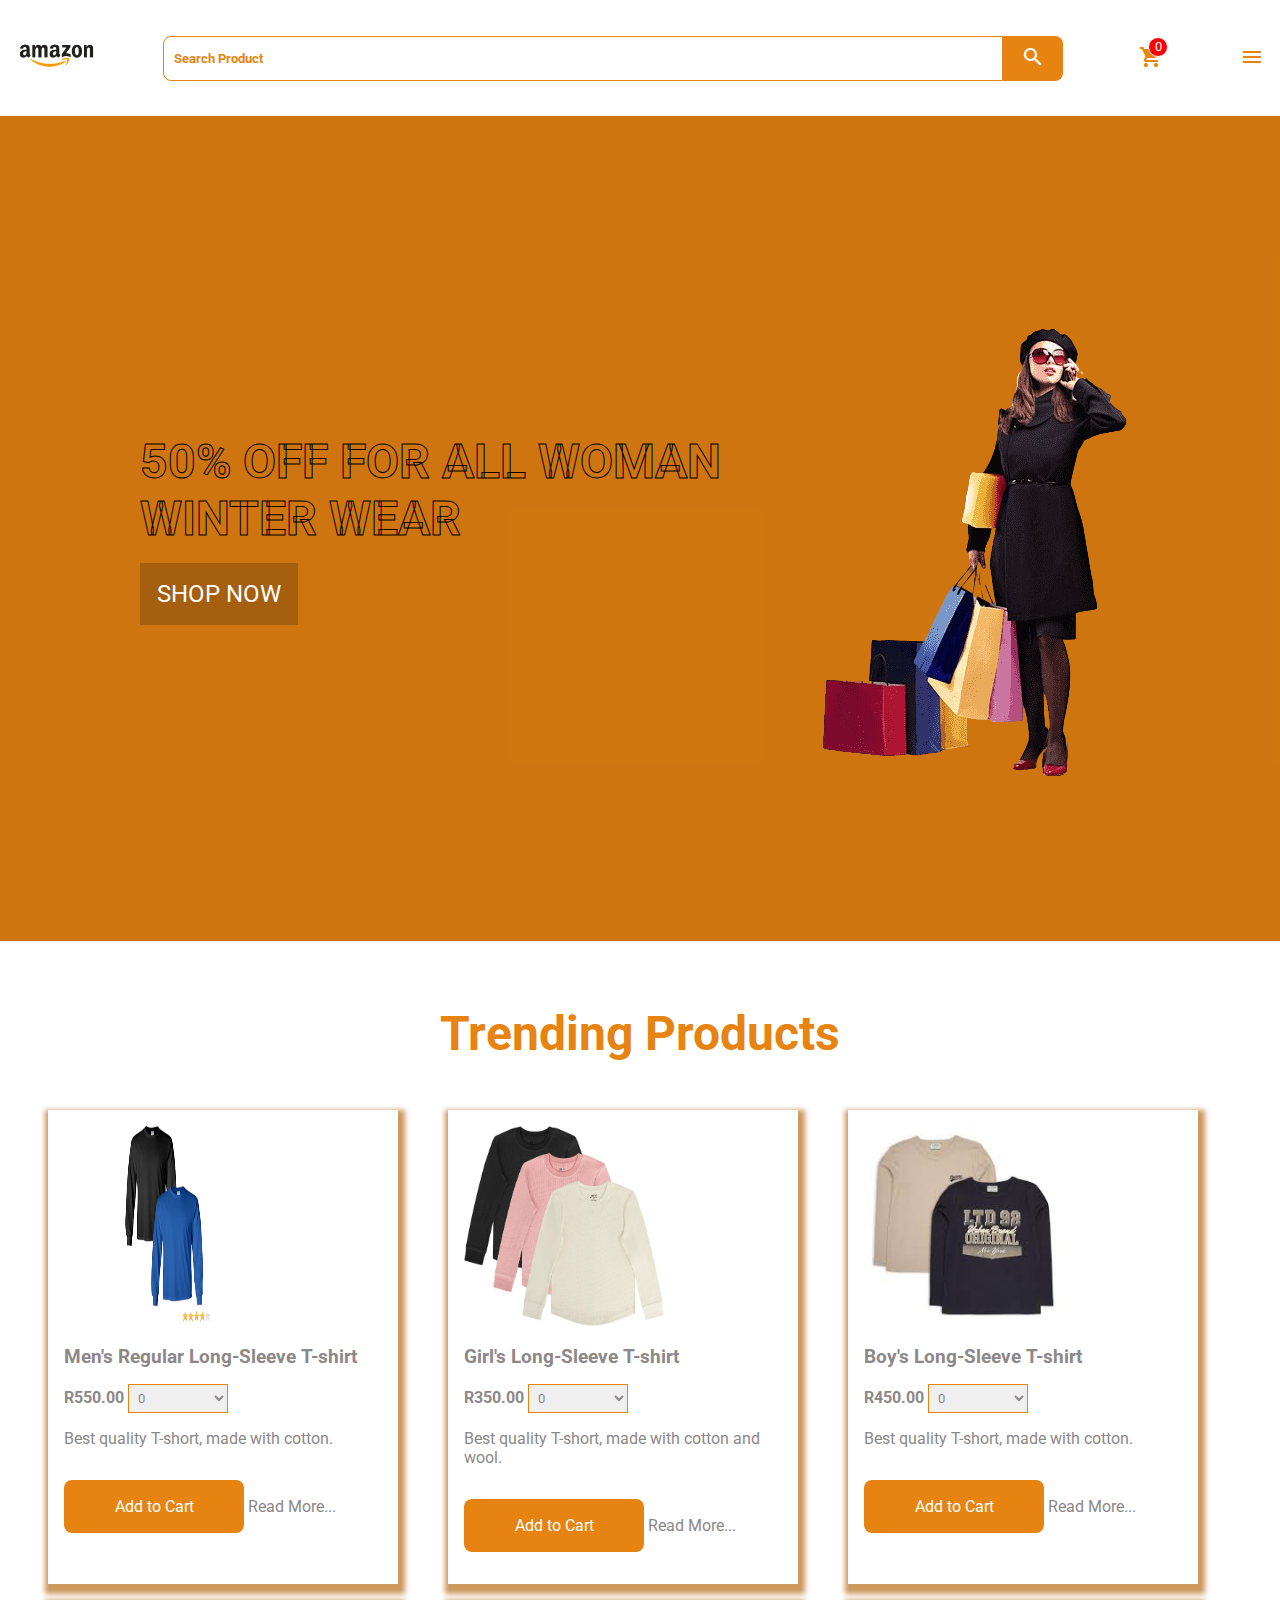
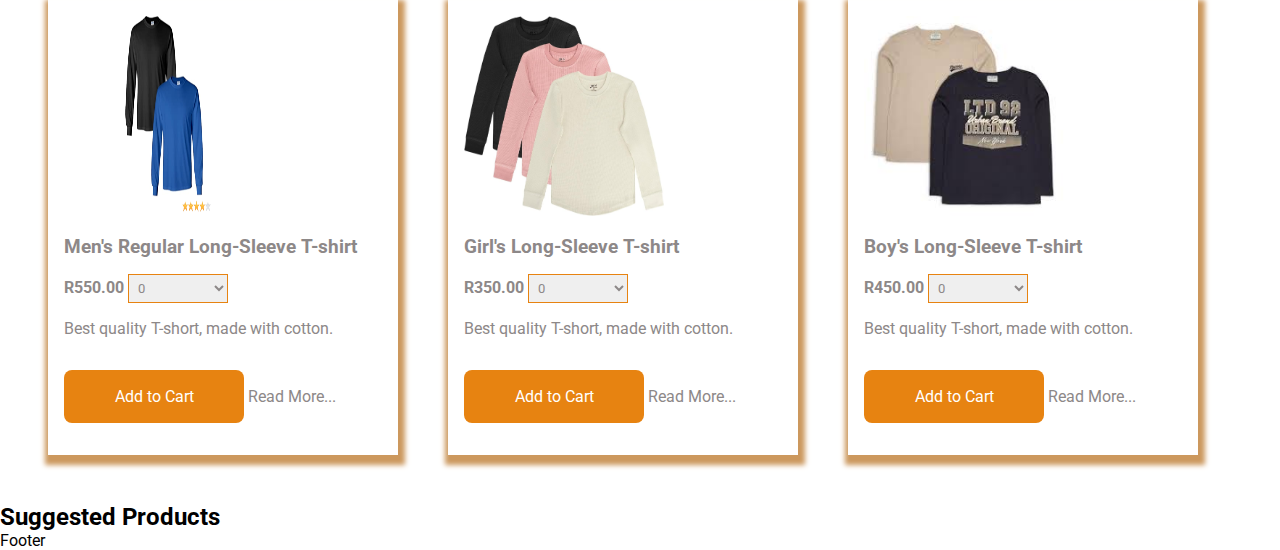
<file: index.html>
<!DOCTYPE html>
<html lang="en">
<head>
    <meta charset="UTF-8">
    <meta name="viewport" content="width=device-width, initial-scale=1.0">
    <link rel="stylesheet" type="text/css" href="./ui/css/style.css">
    <link href="https://fonts.googleapis.com/icon?family=Material+Icons" rel="stylesheet">
    <!--Import materialize.css-->
    <!--link type="text/css" rel="stylesheet" href="css/materialize.min.css"  media="screen,projection"/-->
    <!--Let browser know website is optimized for mobile-->
    <link rel="icon" type="img/png" href="./assets/logo.png">
    <title>Gaming Online Store | Home</title>
</head>
<body id="body">
<div id="container">
<header>
    <a href="index.html">
        <div id="logo">
            <img src="./assets/logo.png">
        </div>
    </a>
    
    <form>
        <input type="text" placeholder="Search Product" class="input">
        <button id="search"><i class="material-icons">search</i></button>
    </form>
    <div id="icons">
        <!--button id="sign-in"><i class="material-icons">person</i></button-->
        <a href="checkout.html">
            <button id="cart">
                <i class="material-icons">shopping_cart</i>
                <p id="cart-items-length">0</p>
            </button>
        </a>
    </div>
    <button id="menu"><i class="material-icons">menu</i></button>
    <nav id="navigation">
        <i id="close" class="material-icons">close</i>
        <ul>
        <li><a href="index.html">Home</a></li>
        <li><a href="index.html">Trending</a></li>
        <li><a href="index.html">Woman</a></li>
        <li><a href="index.html">Men</a></li>
        <li><a href="index.html">Girls</a></li>
        <li><a href="index.html">Boys</a></li>
        <button id="sign-in">Sign In</button>
        </ul>
    </nav>
</header>
<div id="banner-wrapper">
    <div id="banner-container">
        <div id="banner-content">
            <h1>50% off for all woman winter wear</h1>
            <button id="shop-now">SHOP NOW</button>
        </div>
        <div id="banner-image">
            <img src="./assets/banner-1.png" alt="Banner Image 1">
        </div>
    </div>
</div>
<div id="trending-products">
    <h1>Trending Products</h1>
<div id="products-grid" class="products-list">
        <!--div id="product">
            <img src="./assets/Products/Men's-Regular-Long-Sleeve-T-shirt.png">
                <h3>Men's Regular Long-Sleeve T-shirt</h3>
                <strong>R 450.00</strong>
                <select id="quantity">
                    <option value="0">0</option>
                    <option value="1">1</option>
                    <option value="2">2</option>
                    <option value="3">3</option>
                    <option value="4">4</option>
                    <option value="5">5</option>
                    <option value="6">6</option>
                    <option value="7">7</option>
                    <option value="8">8</option>
                    <option value="9">9</option>
                    <option value="10">10</option>
                </select>
                <p>Best quality T-short, made with cotton.</p>
            <button id="Add-to-cart">Add to Cart</button>
        </div> 
        <div id="product">
            <img src="./assets/Products/Boys-Long-Sleeve-T-Shirt.jpg">
                <h3>Men's Regular Long-Sleeve T-shirt</h3>
                <strong>R 450.00</strong>
                <select id="quantity">
                    <option value="0">0</option>
                    <option value="1">1</option>
                    <option value="2">2</option>
                    <option value="3">3</option>
                    <option value="4">4</option>
                    <option value="5">5</option>
                    <option value="6">6</option>
                    <option value="7">7</option>
                    <option value="8">8</option>
                    <option value="9">9</option>
                    <option value="10">10</option>
                </select>
                <p>Best quality T-short, made with cotton.</p>
            <button id="Add-to-cart">Add to Cart</button>
        </div> 
        <div id="product">
            <img src="./assets/Products/3-Pack-Girls-Long-Sleeve-T-Shirt.jpg">
                <h3>Men's Regular Long-Sleeve T-shirt</h3>
                <strong>R 450.00</strong>
                <select id="quantity">
                    <option value="0">0</option>
                    <option value="1">1</option>
                    <option value="2">2</option>
                    <option value="3">3</option>
                    <option value="4">4</option>
                    <option value="5">5</option>
                    <option value="6">6</option>
                    <option value="7">7</option>
                    <option value="8">8</option>
                    <option value="9">9</option>
                    <option value="10">10</option>
                </select>
                <p>Best quality T-short, made with cotton.</p>
            <button id="Add-to-cart">Add to Cart</button>
        </div> 
        <div id="product">
            <img src="./assets/Products/Men's-Regular-Long-Sleeve-T-shirt.png">
                <h3>Men's Regular Long-Sleeve T-shirt</h3>
                <strong>R 450.00</strong>
                <select id="quantity">
                    <option value="0">0</option>
                    <option value="1">1</option>
                    <option value="2">2</option>
                    <option value="3">3</option>
                    <option value="4">4</option>
                    <option value="5">5</option>
                    <option value="6">6</option>
                    <option value="7">7</option>
                    <option value="8">8</option>
                    <option value="9">9</option>
                    <option value="10">10</option>
                </select>
                <p>Best quality T-short, made with cotton.</p>
            <button id="Add-to-cart">Add to Cart</button>
        </div> 
        <div id="product">
            <img src="./assets/Products/Men's-Regular-Long-Sleeve-T-shirt.png">
                <h3>Men's Regular Long-Sleeve T-shirt</h3>
                <strong>R 450.00</strong>
                <select id="quantity">
                    <option value="0">0</option>
                    <option value="1">1</option>
                    <option value="2">2</option>
                    <option value="3">3</option>
                    <option value="4">4</option>
                    <option value="5">5</option>
                    <option value="6">6</option>
                    <option value="7">7</option>
                    <option value="8">8</option>
                    <option value="9">9</option>
                    <option value="10">10</option>
                </select>
                <p>Best quality T-short, made with cotton.</p>
            <button id="Add-to-cart">Add to Cart</button>
        </div> 
        <div id="product">
            <img src="./assets/Products/Men's-Regular-Long-Sleeve-T-shirt.png">
                <h3>Men's Regular Long-Sleeve T-shirt</h3>
                <strong>R 450.00</strong>
                <select id="quantity">
                    <option value="0">0</option>
                    <option value="1">1</option>
                    <option value="2">2</option>
                    <option value="3">3</option>
                    <option value="4">4</option>
                    <option value="5">5</option>
                    <option value="6">6</option>
                    <option value="7">7</option>
                    <option value="8">8</option>
                    <option value="9">9</option>
                    <option value="10">10</option>
                </select>
                <p>Best quality T-short, made with cotton.</p>
            <button id="Add-to-cart">Add to Cart</button>
        </div--> 
</div>
</div>
<div id="suggested-products">
    <h2>Suggested Products</h2>
</div>

<div id="footer">Footer</div>
</div>
<script type="text/javascript" src="./ui/javascript/slider.js"></script>
<script type="module" src="./ui/javascript/amazon.js"></script>
</body>
</html>
</file>
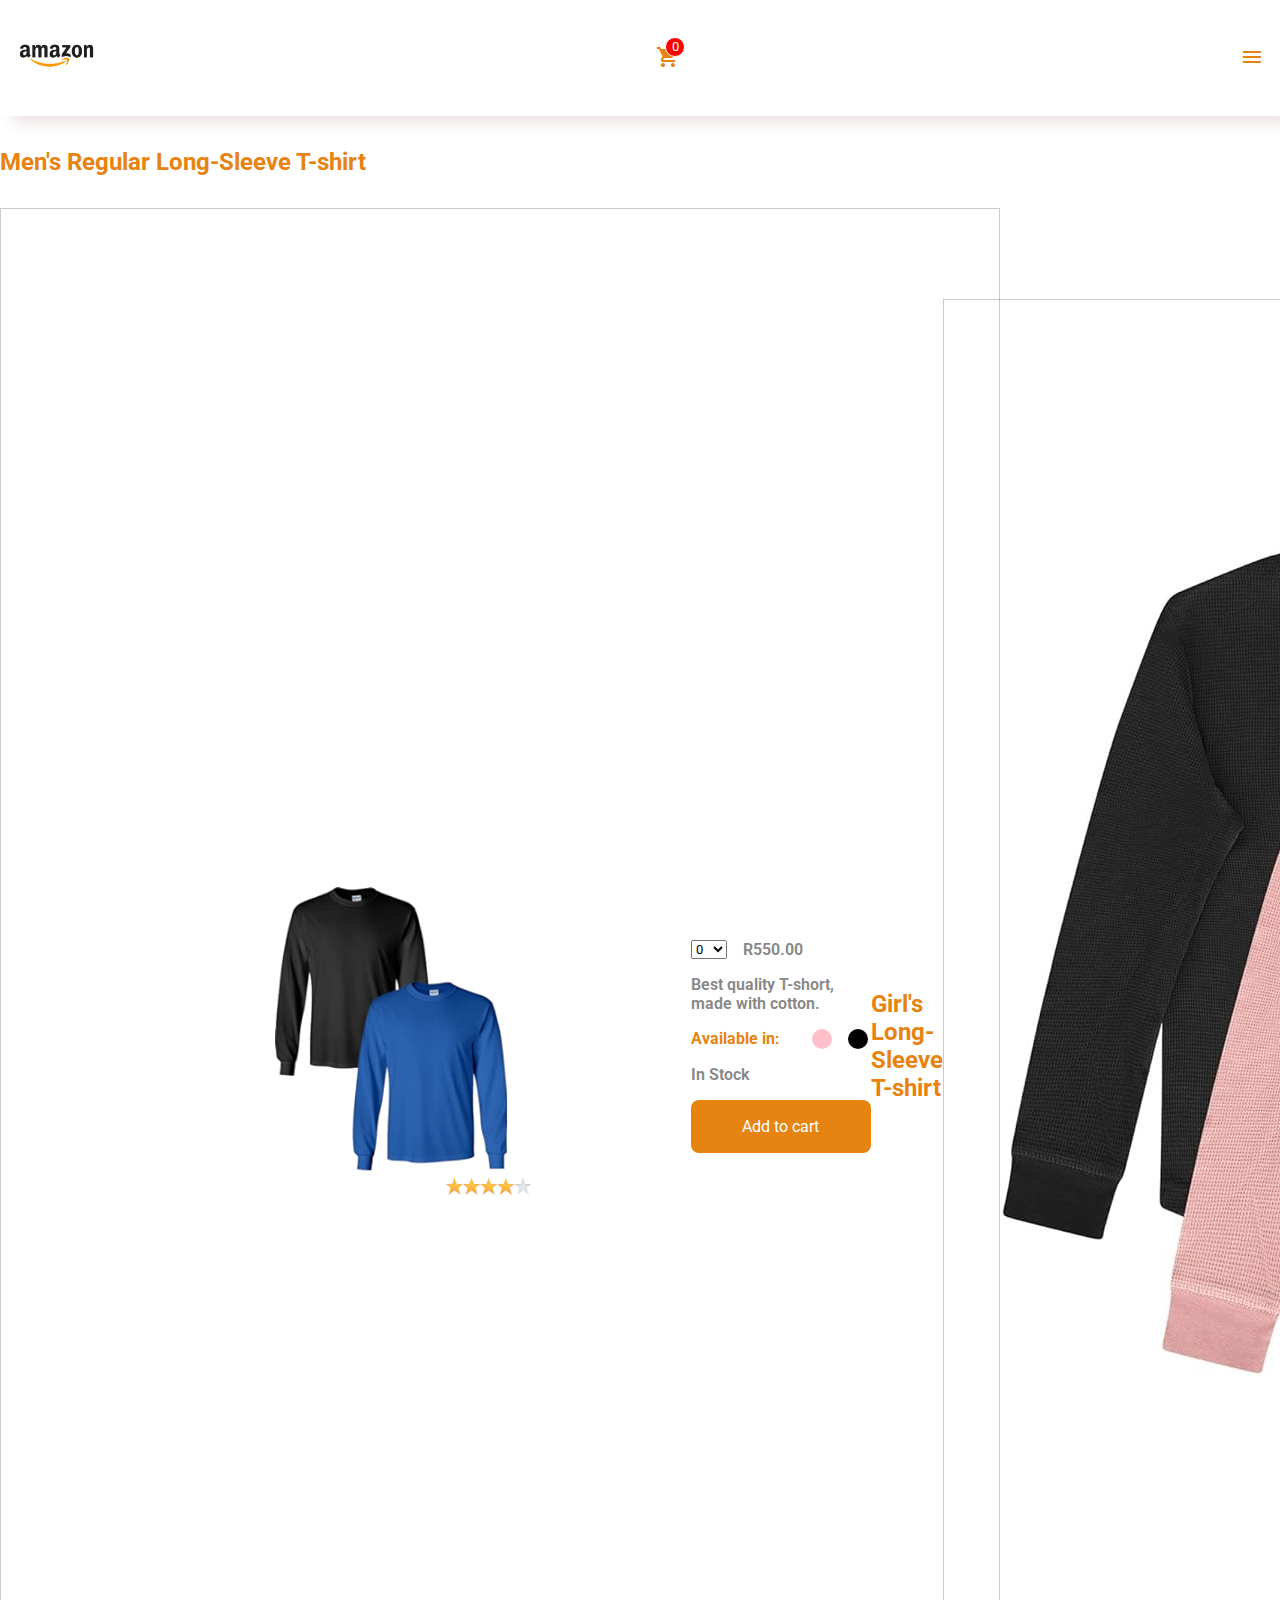
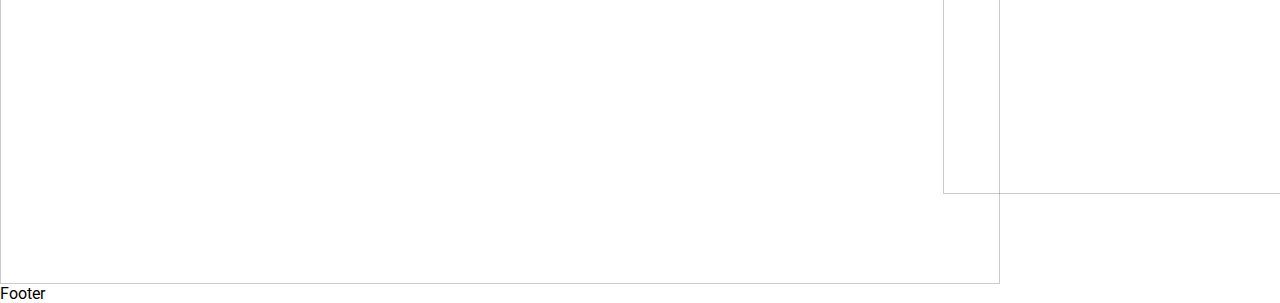
<file: item.html>
<!DOCTYPE html>
<html lang="en">
<head>
    <meta charset="UTF-8">
    <meta name="viewport" content="width=device-width, initial-scale=1.0">
        <link rel="stylesheet" type="text/css" href="./ui/css/style.css">
        <link href="https://fonts.googleapis.com/icon?family=Material+Icons" rel="stylesheet">
        <!--Import materialize.css-->
        <!--link type="text/css" rel="stylesheet" href="css/materialize.min.css"  media="screen,projection"/-->
        <!--Let browser know website is optimized for mobile-->
        <link rel="icon" type="img/png" href="./assets/logo.png">
        <title>Amazon | Product Details</title>
    </head>
    <body id="body">
    <div id="container">
    <header>
        <a href="index.html">
            <div id="logo">
                <img src="./assets/logo.png">
            </div>
        </a>
        
        <div id="icons">
            <!--button id="sign-in"><i class="material-icons">person</i></button-->
            <a href="checkout.html">
                <button id="cart">
                    <i class="material-icons">shopping_cart</i>
                    <p id="cart-items-length">0</p>
                </button>
            </a>
        </div>
        <button id="menu"><i class="material-icons">menu</i></button>
        <nav id="navigation">
            <i id="close" class="material-icons">close</i>
            <ul>
            <li><a href="index.html">Home</a></li>
            <li><a href="index.html">Trending</a></li>
            <li><a href="index.html">Woman</a></li>
            <li><a href="index.html">Men</a></li>
            <li><a href="index.html">Girls</a></li>
            <li><a href="index.html">Boys</a></li>
            <button id="sign-in">Sign In</button>
            </ul>
        </nav>
    </header>
    <div id="item">
        <!--h2>Boys-Long-Sleeve-T-Shirt</h2>
        <div id="item-details">
            <div id="image-item">
                <img src="./assets/Products/Boys-Long-Sleeve-T-Shirt.jpg" />
            </div>
           <div id="details">
            <div id="flex-space-around">
            <select id="quantity">
                <option value="0">0</option>
                <option value="1">1</option>
                <option value="2">2</option>
                <option value="3">3</option>
                <option value="4">4</option>
                <option value="5">5</option>
                <option value="6">6</option>
                <option value="7">7</option>
                <option value="8">8</option>
                <option value="9">9</option>
                <option value="10">10</option>
            </select>
            <p>R 250.00</p>
            </div>
            <p>Best quality T-short, made with cotton.</p>
            <div id="color-selection">
                <span>Available in:</span>
                <div id="pink"></div>
                <div id="black"></div>
            </div>
            <div id="item-status">
                <span>In Stock</span>
            </div>
            <button  id="Add-to-cart">Add to cart</button>
           </div>
           
        </div-->
    </div>
    <div id="footer">Footer</div>
    </div>
    <script type="text/javascript" src="./ui/javascript/slider.js"></script>
    <script type="module" src="./ui/javascript/item.js"></script>
    </body>
    </html>
</file>
<file: ui/css/style.css>
@import url('https://fonts.googleapis.com/css2?family=Open+Sans:ital,wght@0,300..800;1,300..800&family=Roboto:ital,wght@0,100;0,300;0,400;0,500;0,700;0,900;1,100;1,300;1,400;1,500;1,700;1,900&display=swap');
:root{
    --orange-color: rgb(231, 131, 17);
    --orange-tinted: rgb(204, 152, 93);
    --black-tinted: rgba(19, 18, 18, 0.219);
    --body-color: rgba(0, 0, 0, 0.479);
}
*{
    padding: 0;
    margin: 0;
    font-family: "Roboto", sans-serif;
    box-sizing: border-box;
    text-decoration: none;
    transition: all 2s ease-in-out;
}
a{
    cursor: pointer;
}

button{
    background-color: transparent;
    border: none;
    cursor: pointer;
}
#Add-to-cart{
    background-color: var(--orange-color);
    color: #fff;
    font-size: 1rem;
    padding: 17px;
    width: 180px;
    border-radius: .5rem;
    margin: 1rem 0;
}
::placeholder{
    font-weight: bold;
    color: var(--orange-color);
}
#container{
    display: block;

}
header{
    display: flex;
    justify-content: space-between;
    /*padding: 17px 30px;*/
    padding: 1rem;
    align-items: center;
    background-color: #fff;
    box-shadow: 10px 10px 13px -3px rgba(228, 216, 216, 0.75);
    color: var(--orange-color);
}
header #logo img{
    height: 80px;
    
}
header form{
    width: 900px;
    display: flex;
}
header form .input{
    height: 45px;
    background-color: transparent;
    width:calc(100% - 60px);
    border: 1px solid var(--orange-color);
    padding-left: 10px;
    border-top-left-radius: .5rem;
    border-bottom-left-radius: .5rem;
}
header form button{
    font-weight: 900;
    background-color: var(--orange-color);
    height: 45px;
    border-top-right-radius: .5rem;
    border-bottom-right-radius: .5rem;
    color: #fff;
    width: 60px;
}
#navigation{
    position: absolute;
    top: 0;
    left: 0;
    z-index: 2;
    background-color: #fff;
    width: 30%;
    /*clip-path: polygon(0 100%, 100% 0, 100% 0);*/
    height: calc(100% - 75px);
    padding: 1rem;
    display: none;
}
#navigation.active{
    display: block;
    /*clip-path: polygon(0 100%, 100% 0, 100%);*/
}
#navigation ul{
    list-style: none;
}
#navigation ul li{
    padding: 1rem;
}
#navigation ul li a{
    color: var(--orange-color);
    font-size: 1.2rem;
}
#icons button{
    padding: 10px 10px;
    border: none;
    position: relative;
    color: var(--orange-color);
}

#cart-items-length{
    position: absolute;
    top: 2px;
    right: 5px;
    border-radius: 50%;
    border: 1px solid #fff;
    height: 20px;
    width: 20px;
    background-color:#f00;
    display: flex;
    justify-content: center;
    align-items: center;
    color: #fff;

}
#menu{
    color: var(--orange-color);
}
#close{
    cursor: pointer;
    position: absolute;
    top: 2rem;
    right: 1rem;
    font-weight: 900;
    color: var(--orange-color);

}
#sign-in{
    padding: 10px;
    background-color: var(--orange-color);
    width: 110px;
    color: #fff;
    font-size: 1rem;
    border-radius: .5rem;
    font-weight: 900;
}
@media(max-width: 768px){

    header{
        padding: 5px;
    }
    #logo{
        height: 65px;
    }
    header form{
        width: 210px;
    }
    header form .input{
        height: 30px;
    }
    #icon button{
        padding: 5px;

    }
    #navigation{
        top:0;
        width:100%;
    }
}
#banner-wrapper{
    height: calc(100vh - 75px);
    color: #000;
    background-color: var(--orange-color);
    align-items: center;
    display: flex;
    justify-content: center;
    align-items: center;
    position: relative;
    z-index: 1;
}
#banner-wrapper::after{
    content: '';
    position: absolute;
    top: 0;
    left: 0;
    width: 100%;
    height: 100%;
    background-color: rgba(0,0,0,.1);
    z-index: -1;

}


#banner-container{
    padding: 7rem 0;
    display: flex;
    justify-content: space-between;
    align-items: center;
    width: 1000px;
}
#banner-content h1{
    font-size: 3rem;
    -webkit-text-fill-color: transparent;
    -webkit-text-stroke-width: 1px;
    color: #000;
    text-transform: uppercase;
}
#banner-content #shop-now{
    margin-top: 1rem;
    background-color: var(--black-tinted);
    color: #fff;
    padding: 17px;
    cursor: pointer;
    font-size: 1.5rem;
}
@media(max-width:768px){
    #banner-container{
        width: 100%;
        height: 100%;
        padding: 3rem;
    }
    #banner-content h1{
        font-size: 2.5rem;
    }
    #banner-image{
        width: 750px;
    }
    #banner-image img{
        width: 100%;
    }
}
#trending-products{
    padding: 2rem;
    display: block;
    text-align: center;
}
#trending-products h1{
    padding: 2rem 0;
    display: block;
    font-size: 3rem;
    color: var(--orange-color);
}
#products-grid{
    display: grid;
    grid-template-columns: repeat(3, 2fr);
    /*grid-template-rows: repeat(3, 1fr);*/
    grid-gap: 1rem;
    padding: 1rem;
}
#product{
    background-color: transparent;
    /*background-color: #fff;*/
    box-shadow: 2px 5px 5px 5px var(--orange-tinted);
    text-align: left;
    font: 1.2rem;
    padding: 1rem;
    color: #8d8888;
    width: 350px;
    /*border-left: 1px solid #8d8888;*/
}
#product img{
    height: 200px;
    width: 200px;
}
#product h3{
    padding: 1rem 0;
}
#product strong{
    padding: 1rem 0;
}
#product select{
    padding: 5px;
    width: 100px;
    border: 1px solid var(--orange-color);
    color: #8d8888;
    text-align: left;
}
#product p{
    margin: 1rem 0;
}
#product button{
    background-color: var(--orange-color);
    color: #fff;
    font-size: 1rem;
    padding: 17px;
    width: 180px;
    border-radius: .5rem;
}
@media(max-width:768px){
    #products-grid{
        grid-template-columns: repeat(2, 1fr);
    }
    #trending-products h1{
        font-size: 2rem;
    }
    #product{
        /*background-color: #8d8888;*/
        width: 100%;
        border: 0;
        margin-bottom: 1rem;
    }
    #product img{
        width: 100%;
    }
    #product button{
        width: 100%;
    }
}
#container-order{
    display: block;
    padding: 2rem;

}
#container-order h2{
    color: var(--body-color);
}
.checkout{
    display: flex;
    justify-content: space-between;
}
#product-card{
    width: 70%;
    border: 1px solid #8d8888;
    padding: 1rem;
    display: block;
    justify-content: space-around;
    align-items: center;
    margin: 1rem 0;
}
#cartItem{
    display: flex;
    align-items: center;
}
#product-details{
    display: flex;
    justify-content: space-between;
}
#product-details h3{
    padding: 1rem 0;
    color: var(--orange-color);
}
#product-details img{
    height: 200px;
    width: 200px;
}
#product-details span{
    cursor: pointer;
    color: var(--orange-color);
    font-weight: 400;
    letter-spacing: 2px;
}
#product-details #delete-links:hover{
    color: #f00;
}
#product-radio{
    padding: 1rem;
}
#product-radio span{
    padding:  1rem;
}
#product-radio p{
    padding: 1rem 0;
}
#order-summery{
    width: 26%;
    border: 1px solid #8d8888;
    padding: 1rem;
    height: 30%;
}
#flex{
    display: flex;
    justify-content: space-between;
    align-items: center;
    padding: 1rem 0;
}
#order-total{
    display: flex;
    justify-content: space-between;
    align-items: center;
    padding: 1rem 0;
    color: var(--body-color);
}
#order-total h3{
    font-weight: bold;
}
#order{

    background-color: var(--orange-color);
    width: 100%;
    padding: 1rem;
    border-radius: .5rem;
    font-weight: bold;
    color: #fff;
    font-size: 1rem;
}
#order-total span{
    font-weight: 900;
    color: var(--orange-color);
}
/*adding media queries*/
@media(max-width: 768px){

}
#item{
    display: block;
    /*flex-direction: column;
    justify-content: center;
    align-items: center;*/
}
#item h2{
    padding: 2rem 0;
    color: var(--orange-color);
}
#item-details{
    display: flex;
    width: 1000px;
    background-color: transparent;
    padding: 7%;
    justify-content: space-between;
    align-items: center;
    border: 1px solid var(--black-tinted);

}
#details{
    color: var(--body-color);
    font-size: 1rem;
    font-weight: bold;
}
#flex-space-around{
    display: flex;
    padding: 1rem 0;
}
#flex-space-around select{
    margin-right: 1rem;
}
#color-selection{
    padding: 1rem 0;
    display: flex;
}
#color-selection span{
    color: var(--orange-color);
    margin-right:1rem;
}
#pink{
    height: 20px;
    width: 20px;
    border-radius: 50%;
    background-color: pink;
    margin: 0 1rem;
}
#black{
    height: 20px;
    width: 20px;
    border-radius: 50%;
    background-color: #000;
}
/*fixing media queries*/
</file>
